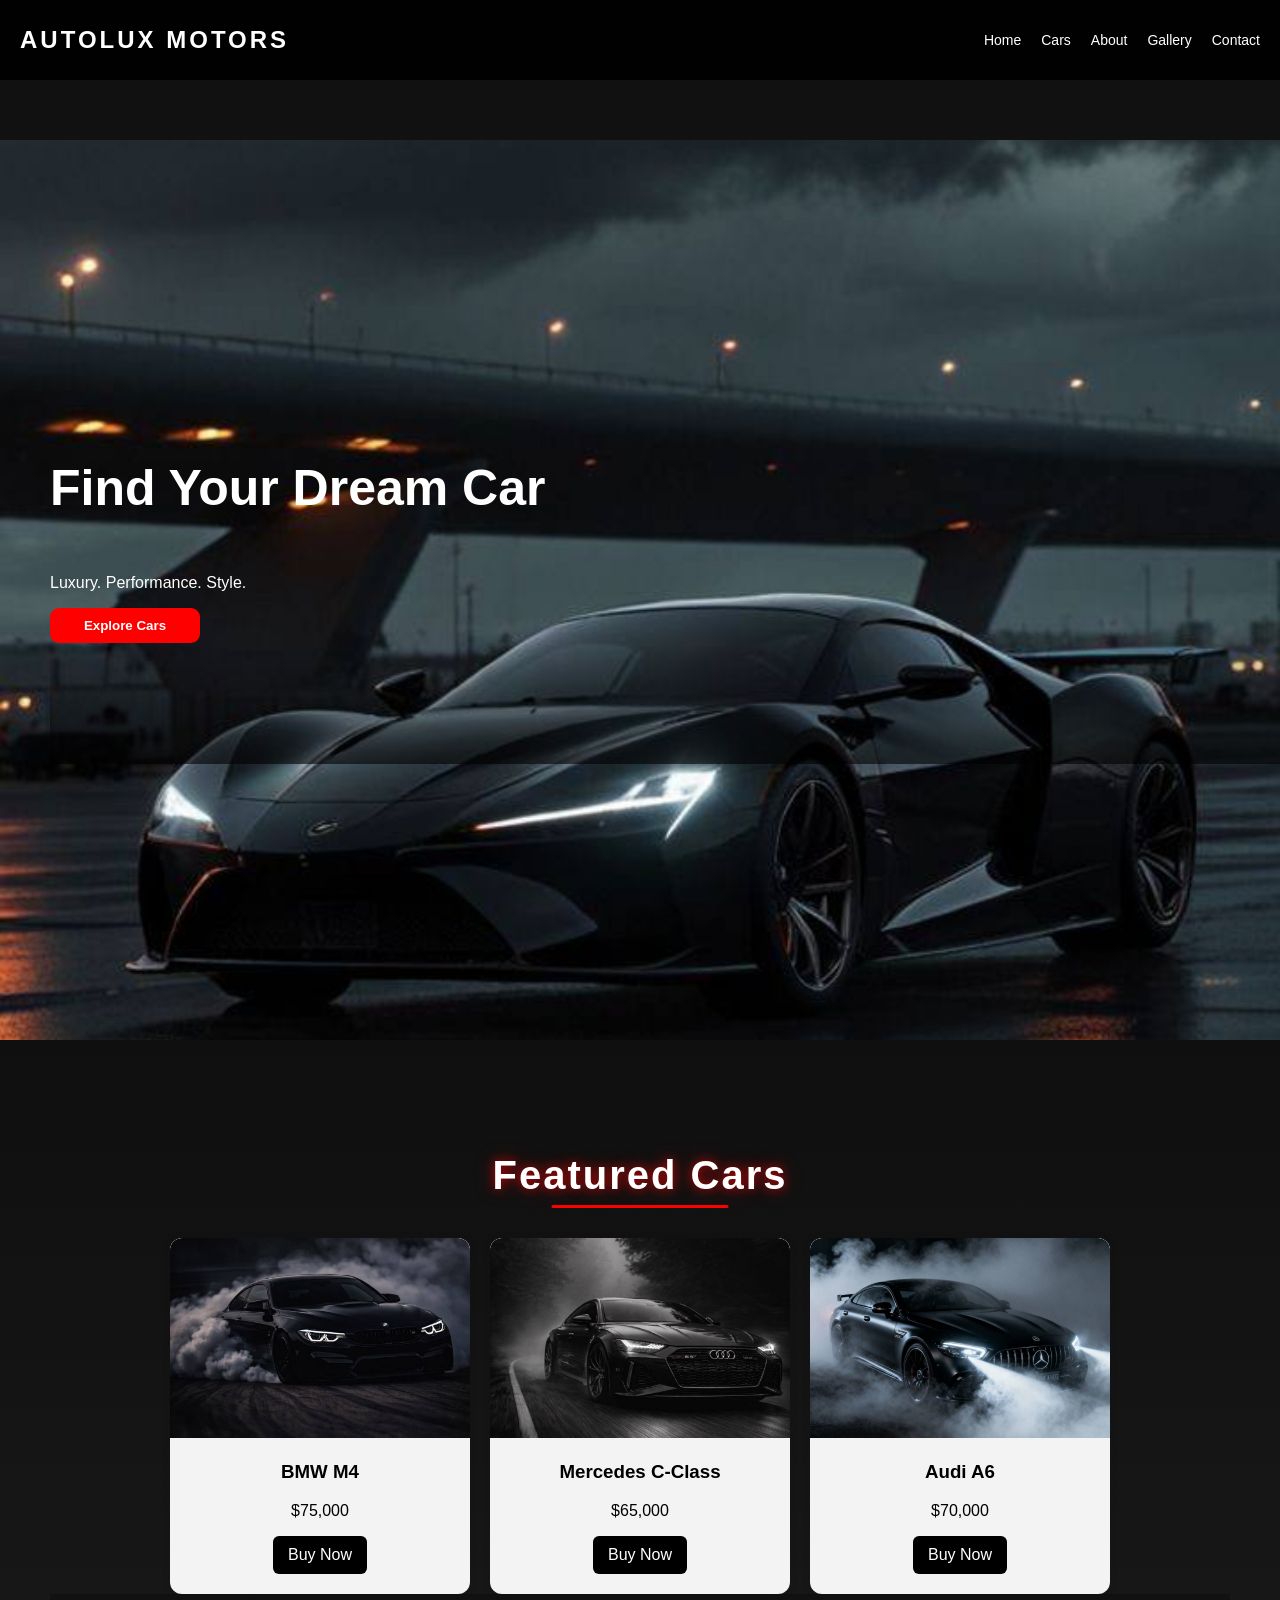
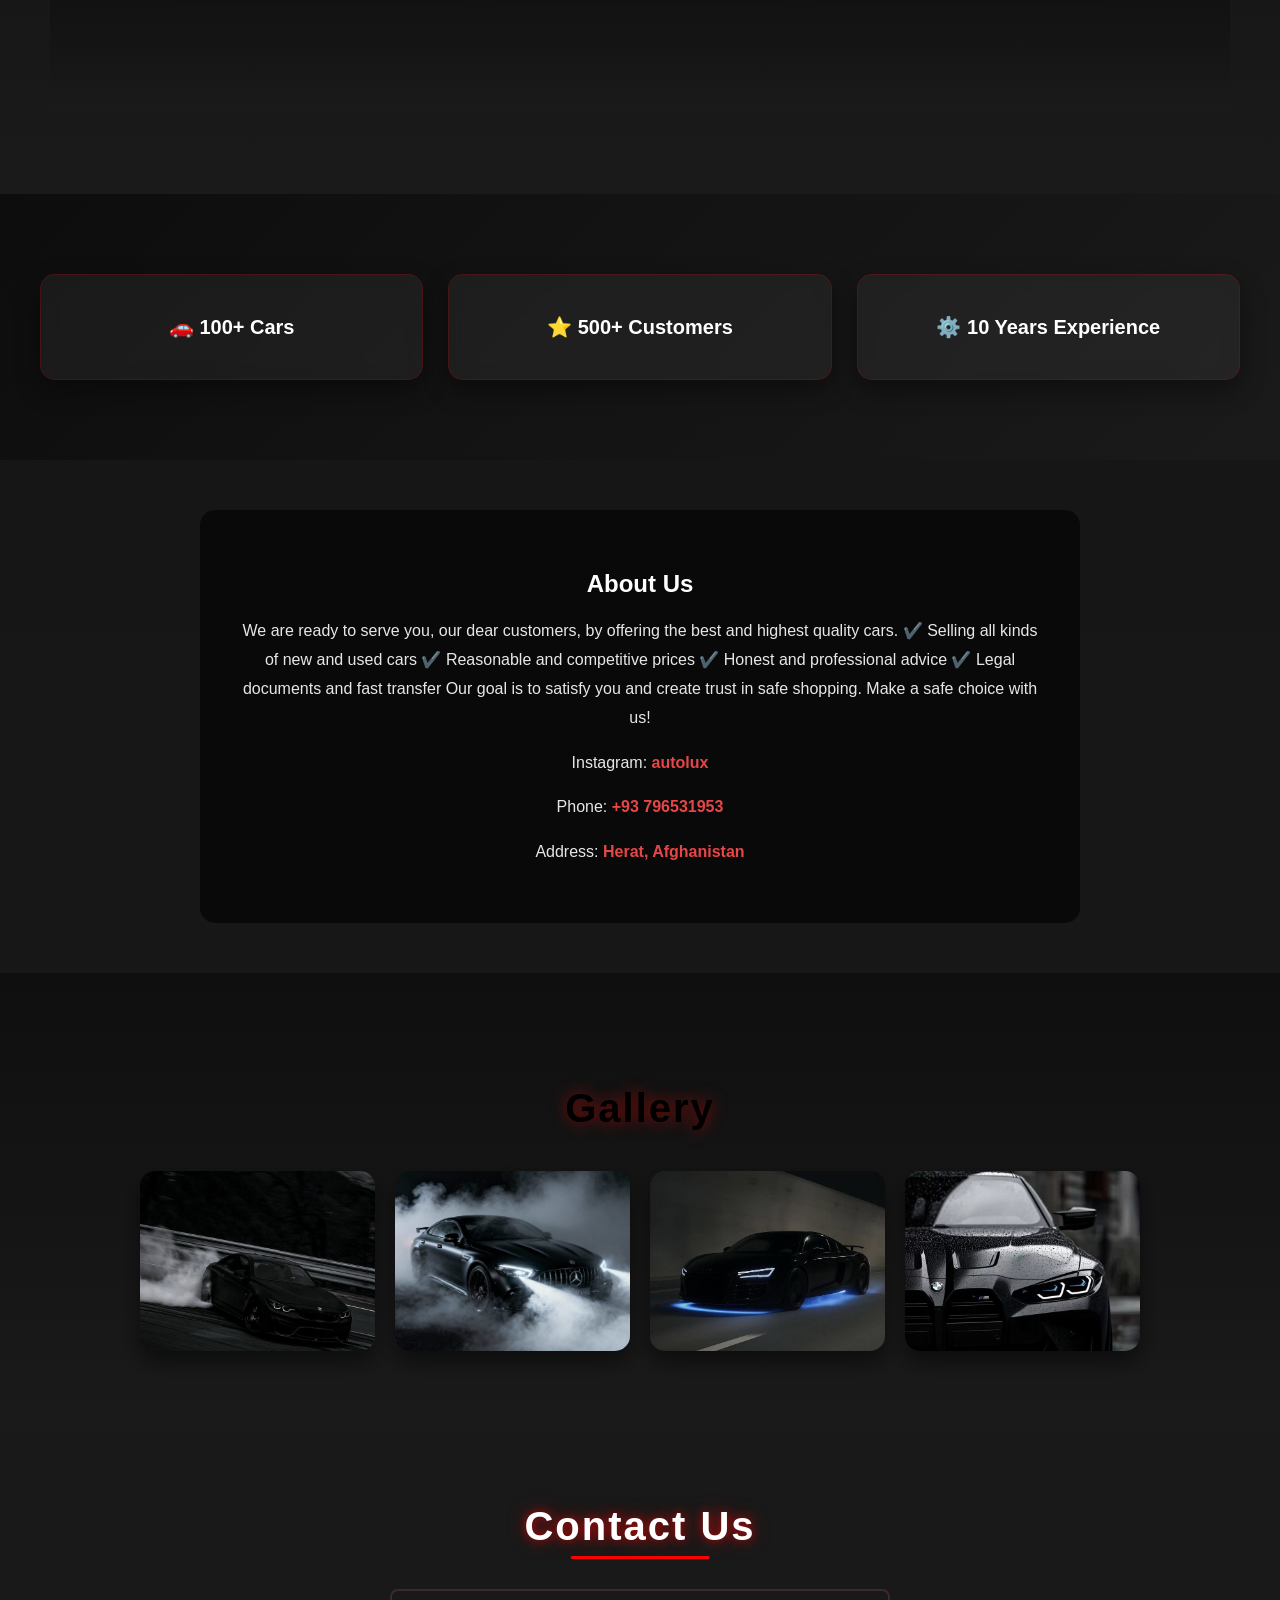
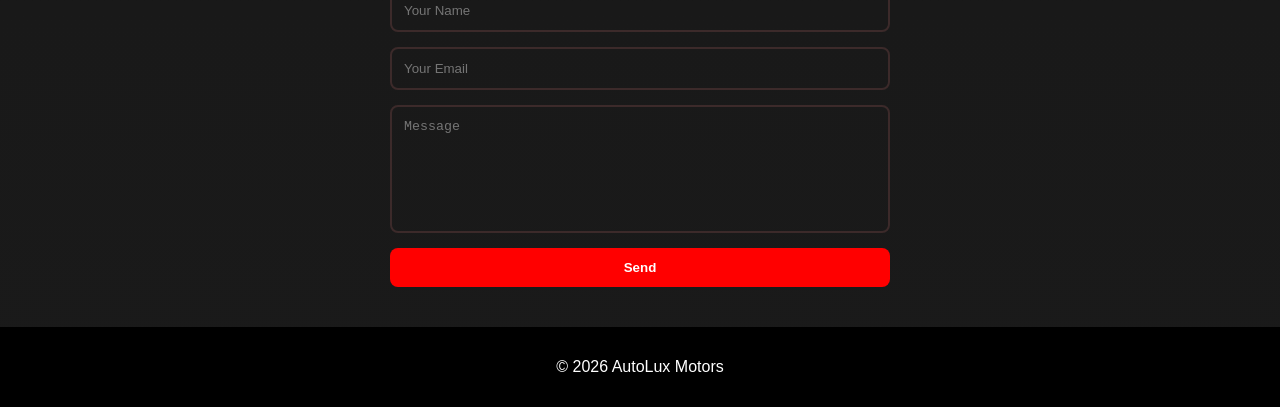
<file: index.html>
<!DOCTYPE html>
<html lang="en">
<head>
<meta charset="UTF-8">
<meta name="viewport" content="width=device-width, initial-scale=1.0">
<title>AutoLux Motors</title>
<link rel="stylesheet" href="style.css">
</head>

<body>

<header>
    <h1>AutoLux Motors</h1>
    <nav>
        <ul>
            <li><a href="#home">Home</a></li>
            <li><a href="#cars">Cars</a></li>
            <li><a href="#about">About</a></li>
            <li><a href="#gallery">Gallery</a></li>
            <li><a href="#contact">Contact</a></li>
        </ul>
    </nav>
</header>

<section id="home" class="hero">
    <h2>Find Your Dream Car</h2>
    <p>Luxury. Performance. Style.</p>
    <button>Explore Cars</button>
</section>

<section id="cars" class="cars">
    <h2>Featured Cars</h2>

    <div class="car-container">

        <div class="car">
            <img src="bmw.jpg">
            <h3>BMW M4</h3>
            <p>$75,000</p>
            <a href="buy.html?cars=bmw" class="buy-btn">Buy Now</a>
        </div>

        <div class="car">
            <img src="mer.jpg">
            <h3>Mercedes C-Class</h3>
            <p>$65,000</p>
            <a href="buy.html?car=mercedes" class="buy-btn">Buy Now</a>
        </div>

        <div class="car">
            <img src="audi.jpg">
            <h3>Audi A6</h3>
            <p>$70,000</p>
            <a href="buy.html?cars=audi" class="buy-btn">Buy Now</a>
        
        </div>

    </div>

    <div class="bottom-section">
        <!--Featured  Cars-->
        <!--About-->
        <!--C0ntact-->
    </div>
</section>

<section class="stats">
    <div>🚗 100+ Cars</div>

    <div>⭐ 500+ Customers</div>

    <div>⚙️ 10 Years Experience</div>

</section>

<section id="about" class="about">
    <h2>About Us</h2>

    <p>
        We are ready to serve you, our dear customers, by offering the best and highest quality cars.
✔️ Selling all kinds of new and used cars
✔️ Reasonable and competitive prices
✔️ Honest and professional advice
✔️ Legal documents and fast transfer

Our goal is to satisfy you and create trust in safe shopping.

Make a safe choice with us!
    </p>

    <p>
        Instagram:
        <a href="https://instagram.com" target="_blank">autolux</a>
    </p>

    <p>
        Phone:
        <a href="tel:+9376531953">+93 796531953</a>
    </p>

    <p>
        Address:
        <a href="https://maps.google.com" target="_blank">Herat, Afghanistan</a>
    </p>
</section>


<section class="gallery" id="gallery">
    <h2>Gallery</h2>

    <div class="gallery-container">
        <img src="ga.jpg" alt="">
        <img src="ll.jpg" alt="">
        <img src="er.jpg" alt="">
        <img src="yy.jpg" alt="">

    </div>
 
</section>

<section id="contact" class="contact">
    <h2>Contact Us</h2>
    <form class="contact-form">

       <input type="text" placeholder="Your Name">
       <input type="email" placeholder="Your Email">
       <textarea placeholder="Message"></textarea>
       
       <button>Send</button>
    </form>

    
</section>

<footer>
    <p>© 2026 AutoLux Motors</p>
</footer>

</body>
</html>
</file>
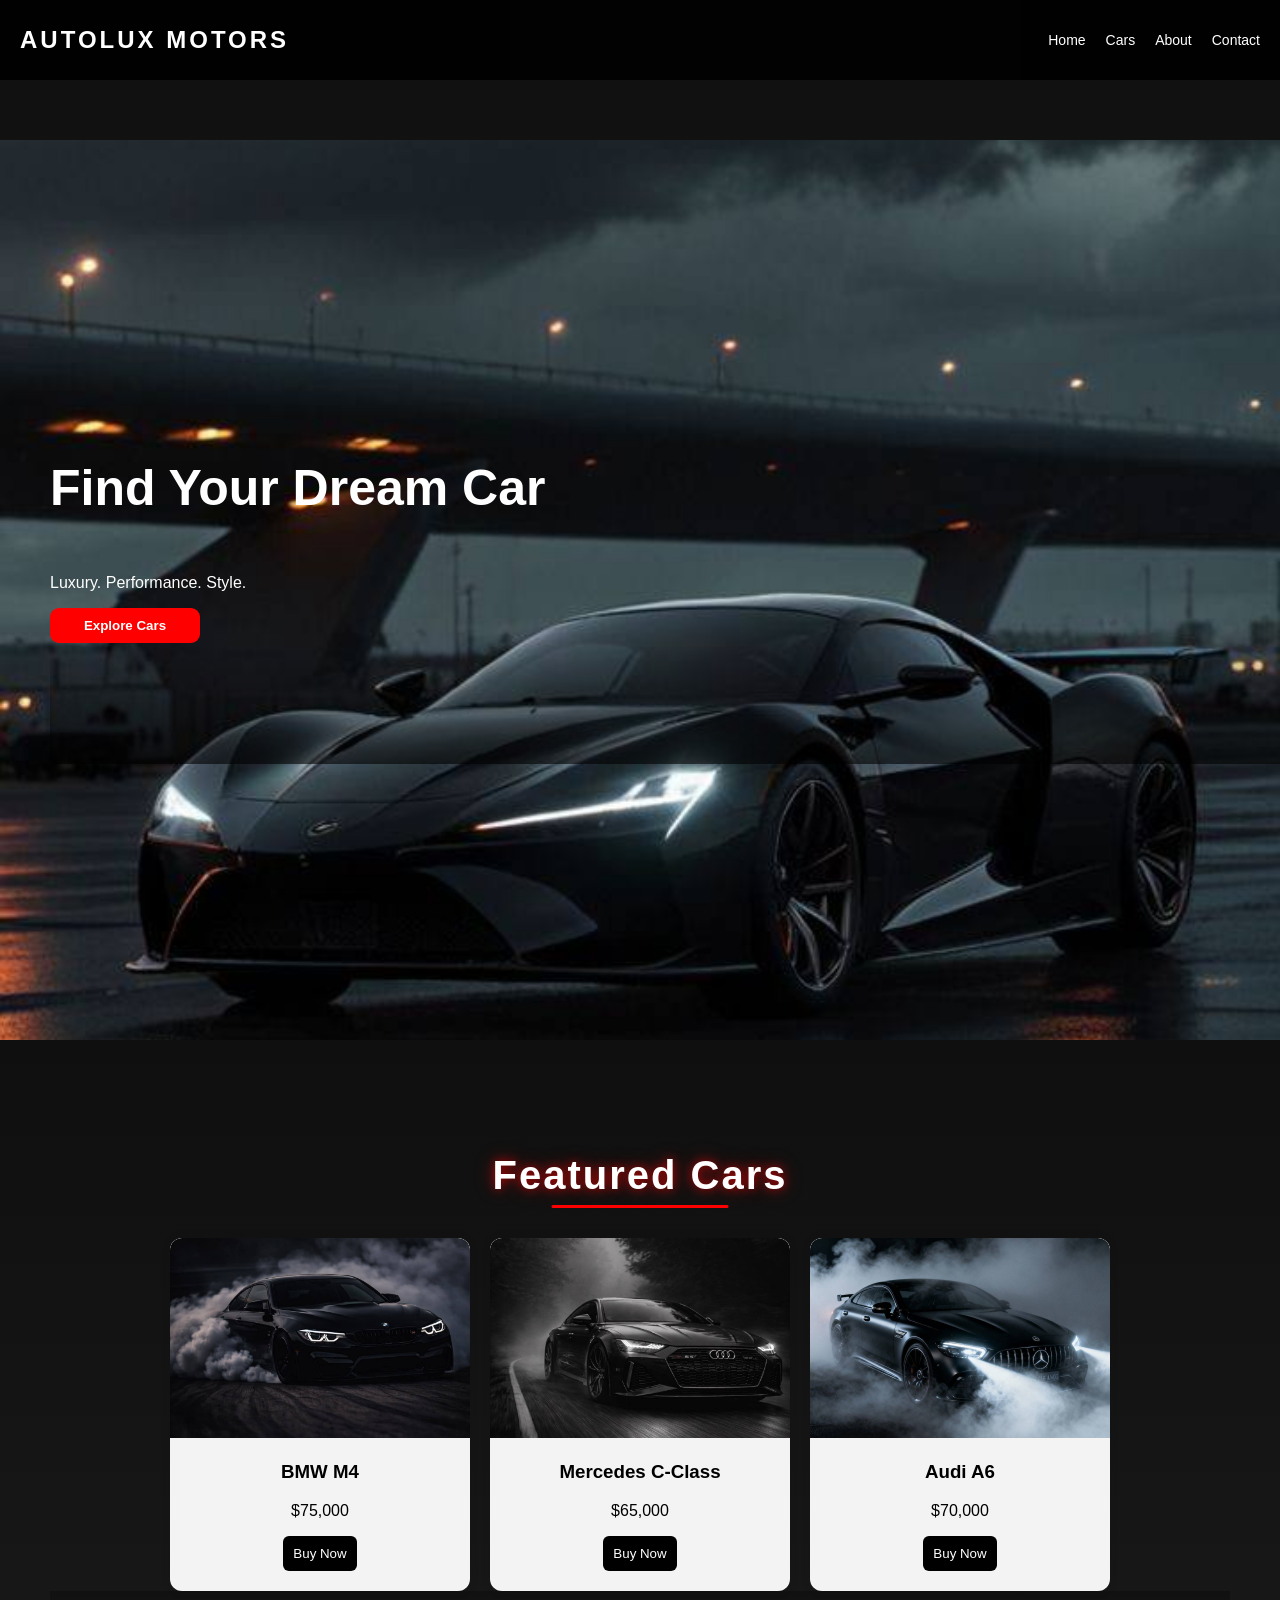
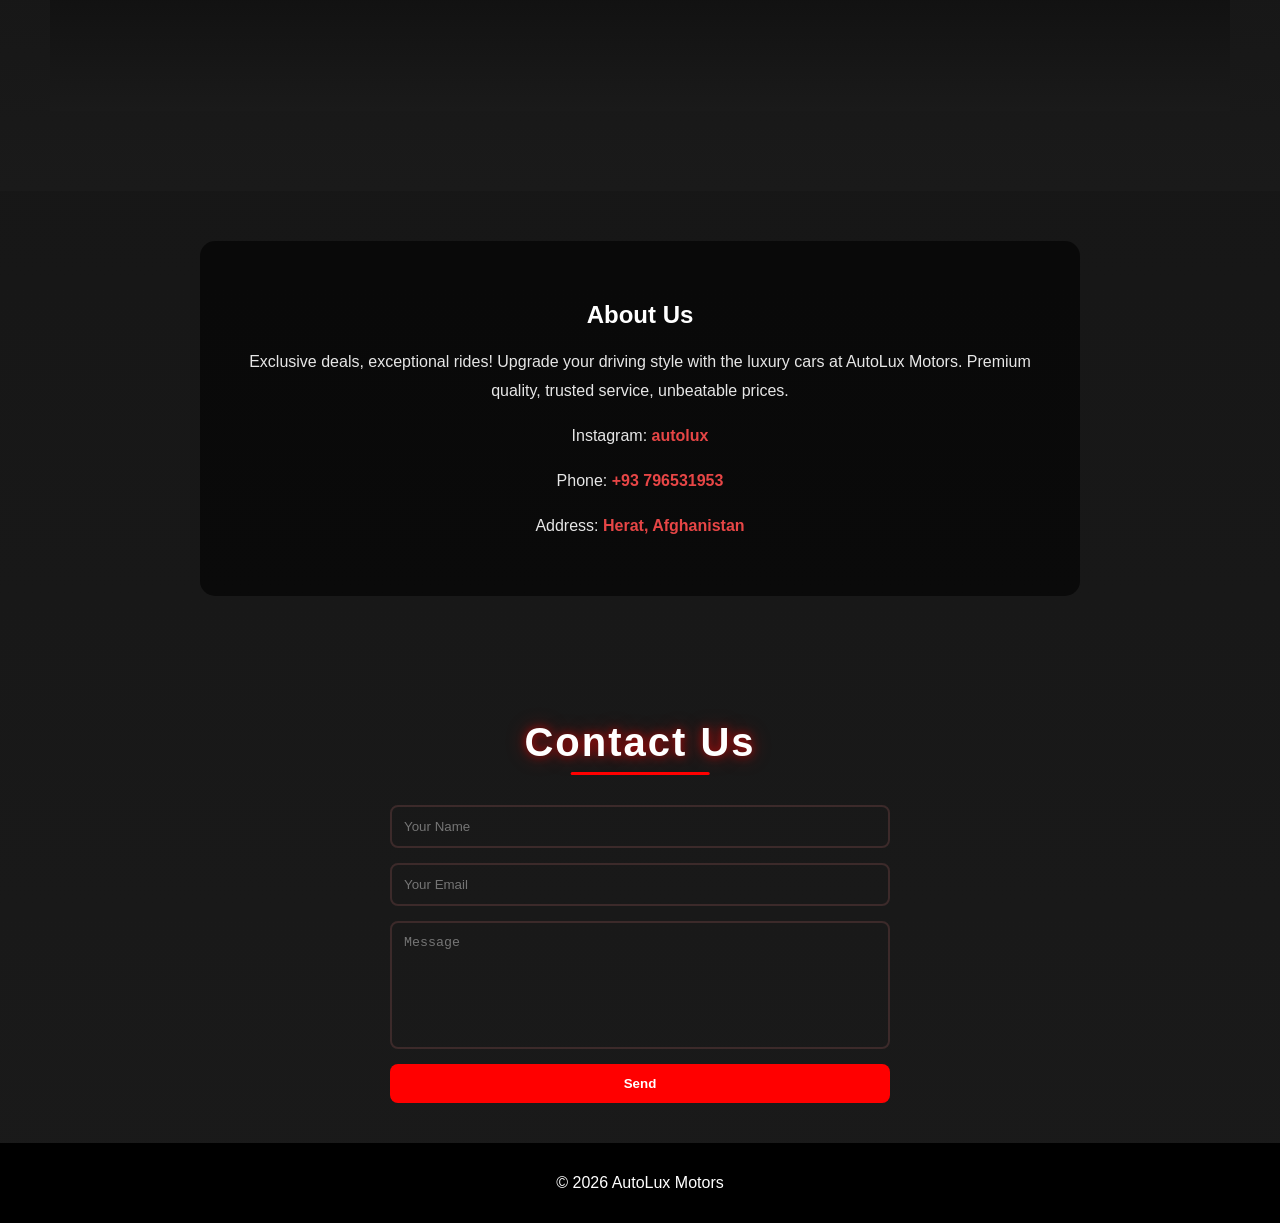
<file: indxe.html>
<!DOCTYPE html>
<html lang="en">
<head>
<meta charset="UTF-8">
<meta name="viewport" content="width=device-width, initial-scale=1.0">
<title>AutoLux Motors</title>
<link rel="stylesheet" href="style.css">
</head>

<body>

<header>
    <h1>AutoLux Motors</h1>
    <nav>
        <ul>
            <li><a href="#home">Home</a></li>
            <li><a href="#cars">Cars</a></li>
            <li><a href="#about">About</a></li>
            <li><a href="#contact">Contact</a></li>
        </ul>
    </nav>
</header>

<section id="home" class="hero">
    <h2>Find Your Dream Car</h2>
    <p>Luxury. Performance. Style.</p>
    <button>Explore Cars</button>
</section>

<section id="cars" class="cars">
    <h2>Featured Cars</h2>

    <div class="car-container">

        <div class="car">
            <img src="bmw.jpg">
            <h3>BMW M4</h3>
            <p>$75,000</p>
            <button>Buy Now</button>
        </div>

        <div class="car">
            <img src="mer.jpg">
            <h3>Mercedes C-Class</h3>
            <p>$65,000</p>
            <button>Buy Now</button>
        </div>

        <div class="car">
            <img src="audi.jpg">
            <h3>Audi A6</h3>
            <p>$70,000</p>
            <button>Buy Now</button>
        </div>

    </div>

    <div class="bottom-section">
        <!--Featured  Cars-->
        <!--About-->
        <!--C0ntact-->
    </div>
</section>

<section id="about" class="about">
    <h2>About Us</h2>

    <p>
        Exclusive deals, exceptional rides! Upgrade your driving style with the luxury cars at AutoLux Motors.
        Premium quality, trusted service, unbeatable prices.
    </p>

    <p>
        Instagram:
        <a href="https://instagram.com" target="_blank">autolux</a>
    </p>

    <p>
        Phone:
        <a href="tel:+9376531953">+93 796531953</a>
    </p>

    <p>
        Address:
        <a href="https://maps.google.com" target="_blank">Herat, Afghanistan</a>
    </p>
</section>

<section id="contact" class="contact">
    <h2>Contact Us</h2>
    <form class="contact-form">

       <input type="text" placeholder="Your Name">
       <input type="email" placeholder="Your Email">
       <textarea placeholder="Message"></textarea>
       
       <button>Send</button>
    </form>

    
</section>

<footer>
    <p>© 2026 AutoLux Motors</p>
</footer>

</body>
</html>
</file>
<file: style.css>
body{
    margin: 0;
    font-family: Arial, sans-serif;
    background: linear-gradient(to bottom,#111, #1a1a1a);
    background-size: cover;
    padding-top: 70px;


}


header{
    position: fixed;
    top: 0;
    width: 100%;
    background: rgba(0,0,0,0.9);
    color: white;
    display: flex;
    justify-content: space-between;
    align-items: center;
    padding: 10px 20px;
    z-index: 1000;
}
header h1{
    font-size: 24px;
    font-family: 'Segoe UI', Tahoma, Geneva, Verdana, sans-serif;
    font-weight: bold;
    letter-spacing: 3px;
    text-transform: uppercase;
    color: white;

}

nav ul{
    list-style: none;
    display: flex;
    margin: 0;
    padding: 0;
    margin-right: 20px;
}

nav ul li{
    margin-left: auto;


}
nav ul li:last-child {
    margin-right: 10px;

}

nav ul li a{
    color: white;
    text-decoration: none;
    position: relative;
    font-size: 14px;
    padding: 5px 10px;
    border-radius: 5px;
    transition: 0.3s;

}

nav ul li a:hover{
    color: red;
    transform: scale(1.1);
    text-shadow: 0 0 8px red;
    background: rgba(255,0,0,0.2);
}


nav ul li a::after{
    content: "";
    position: absolute;
    width: 0%;
    height: 2px;
    background: red;
    left: 0;
    bottom: -5px;
    transition: 0.3s;
}

nav ul li a:hover::after{
    width: 100%;
}


.hero{
    height: 100vh;
    background: url("bage.jpg") no-repeat center;
    background-size: cover;
    color: white;
    display: flex;
    flex-direction: column;
    justify-content: center;
    padding-left: 50px;
    margin-top: 70px;
    
}

.hero h2{
    font-size: 50px;
}

.hero button{
    width: 150px;
    padding: 10px;
    background: red;
    color: white;
    border: none;
    cursor: pointer;
    border-radius: 9px;
    transition: 0.3s;
    font-weight: bold;

}

.hero button:hover{
    background: darkred;
    color: black;
    box-shadow: 0 0 15px rgba(255,0,0,0.7);

}

.hero::after{
    content: "";
    position: relative;
    bottom: -1px;
    left: 0;
    width: 100%;
    height: 120px;
    background: linear-gradient(to bottom, transparent, rgba(0,0,0,0) 0%, rgba(0,0,0,0.6) 100%);
    pointer-events: none;
    z-index: 2;
    overflow: hidden;

}


.cars{
    text-align: center;
    padding: 80px  50px;
    background: linear-gradient(to bottom, #0f0f0f, #1a1a1a);
}

.car-container{
    display: flex;
    justify-content: center;
    gap: 20px;
    flex-wrap: wrap;
}


.cars h2{
    font-size: 40px;
    color: white;
    margin-bottom: 40px;
    position: relative;
    display: inline-block;
    letter-spacing: 2px;

}

.cars h2::after{
    content: "";
    position: absolute;
    left: 50%;
    bottom: -10px;
    width: 60%;
    height: 3px;
    background: red;
    transform: translateX(-50%);
    border-radius: 10px;

}

.cars h2{
    text-shadow: 0 0 10px rgba(255, 0, 0, 0.6), 0 0 20px rgba(255, 0, 0, 0.4);
}

.cars h2:hover{
    letter-spacing: 4px;
    transition: 0.3s;
}

.car{
    background: rgba(255,255,255,0.95);
    width: 300px;
    border-radius: 12px;
    box-shadow: 0 0 10px rgba(0,0,0,0.1);
    padding-bottom: 20px;
    transition: 0.3s;
    overflow: hidden;

}

.car:hover{
    transform: translateY(-10px) scale(1.03);
    box-shadow: 0 15px 30px rgba(0,0,0,0.3);
}

.car img{
    width: 100%;
    height: 200px;
    object-fit: cover;
    border-radius: 12px 12px 0 0;
    transition: 0.4s;

}

.car:hover img{
    transform: scale(1.1);
}

.car{
    overflow: hidden;
}

.car button{
    background: black;
    color: white;
    border: none;
    padding: 10px;
    cursor: pointer;
    transition: 0.3s;
    border-radius: 6px;
}

.car button:hover{
    background: red;
    transform: scale(1.1);
}

.car:hover{
    box-shadow: 0 0 25px rgba(255,0,0,0.5)
}

.bottom-section{
    background: linear-gradient(to bottom, #111, #1a1a1a);
    background-size: cover;
    padding: 60px 0;


}

.bottom-section::before{
    content: "";
    position: relative;
    width: 100%;
    height: 100%;
    background: rgba(0, 0, 0, 0.5);
    top: 0;
    left: 0;
    z-index: 0;

}

.bottom-section *{
    position: relative;
    z-index: 1;
}

.buy-btn {
    display: inline-block;
    background: black;
    color: white;
    padding: 10px 15px;
    border-radius: 6px;
    text-decoration: none;
    transition: 0.3s;
}

      

.buy-btn:hover {
    background: red;
    transform: scale(1.1);
}

.stats{
    display: grid;
    grid-template-columns: repeat(auto-fit, minmax(200px, 1fr));
    gap: 25px;
    padding: 80px 40px;
    background: linear-gradient(135deg, #0d0d0d, #1a1a1a);
    text-align: center;
}


.stats div{
    background: rgba(255,255,255,0.05);
    border: 1px solid rgba(255,0,0,0.2);
    border-radius: 15px;
    padding: 40px 20px;
    font-size: 20px;
    font-weight: bold;
    color: white;
    transition: 0.4s;
    backdrop-filter: blur(8px);
    box-shadow: 0 10px 25px rgba(0,0,0,0.4);
    position: relative;
    overflow: hidden;
}

.stats div::before{
    content: "";
    position: absolute;
    top: 0;
    left: -100%;
    width: 100%;
    height: 3px;
    background: red;
    transition: 0.5s;
}


.stats div:hover{
    transform: translateY(-10px) scale(1.05);
    box-shadow: 0 0 25px rgba(255,0,0,0.5);
    border-color: rgba(255,0,0,0.6);
}

.stats div:hover::before{
    left: 0;
}


.about{
    max-width: 800px;
    margin: 50px auto;
    padding: 40px;
    background: rgba(0, 0, 0, 0.6);
    border-radius: 15px;
    text-align: center;
    color: white;
    
}

.about p{
    line-height: 1.8;
    font-size: 16px;
    opacity: 0.9;
}

.about a{
    color: #ff4d4d;
    text-decoration: none;
    font-weight: bold;

}

.about a:hover{
    color: white;
}

.gallery{
    text-align: center;
    padding: 80px 40px;
    background: linear-gradient(to bottom, #0f0f0f, #1a1a1a);
}

.gallery h2{
    font-size: 40px;
    margin-bottom: 40px;
    letter-spacing: 2px;
    text-shadow: 0 0 15px rgba(255,0,0,0.5);
}

.gallery-container{
    display: grid;
    grid-template-columns: repeat(auto-fit, minmax(220px, 1fr));
    gap: 20px;
    max-width: 1000px;
    margin: auto;
}


.gallery-container img{
    width: 100%;
    height: 180px;
    object-fit: cover;
    border-radius: 15px;
    transition: 0.4s;
    filter: grayscale(20%);
    box-shadow: 0 10px 20px rgba(0,0,0,0.5);
}

.gallery-container img:hover{
    transform: scale(1.08) rotate(1deg);
    filter: grayscale(0%);
    box-shadow: 0 0 25px rgba(255,0,0,0.6);
}




.contact{
    text-align: center;
    padding: 40px;
}

.contact h2{
    font-size: 40px;
    color: white;
    margin-bottom: 40px;
    position: relative;
    display: inline-block;
    letter-spacing: 2px;
    text-shadow: 0 0 10px rgba(255,0,0,0.6),
                 0 0 20px rgba(255,0,0,0.4);
}


.contact h2::after{
    content: "";
    position: absolute;
    left: 50%;
    bottom: -10px;
    width: 60%;
    height: 3px;
    background: red;
    transform: translateX(-50%);
    border-radius: 10px;
}

.contact-form{
    display: flex;
    max-width: 500px;
    margin: auto;
    gap: 15px;
    flex-direction: column;
}

.contact-form input,
.contact-form textarea{
    padding: 12px;
    border: 2px solid rgb(60, 42, 42);
    background: transparent;
    color: white;
    border-radius: 8px;
    outline: none;
}

.contact-form input:focus, 
.contact-form textarea:focus{
    box-shadow: 0 0 10px rgba(255,0,0,0.6);
}

.contact-form button{
    padding: 12px;
    border: none;
    background: red;
    color: white;
    font-weight: bold;
    cursor: pointer;
    border-radius: 8px;
    transition: 0.3s;
}

.contact-form button:hover{
    background: darkred;
    box-shadow: 0 0 15px rgba(255, 0, 0, 0.7);
}

.contact textarea{
    resize: none;
    height: 100px;

}




footer{
    background: black;
    color: white;
    text-align: center;
    padding: 15px;
}
</file>
